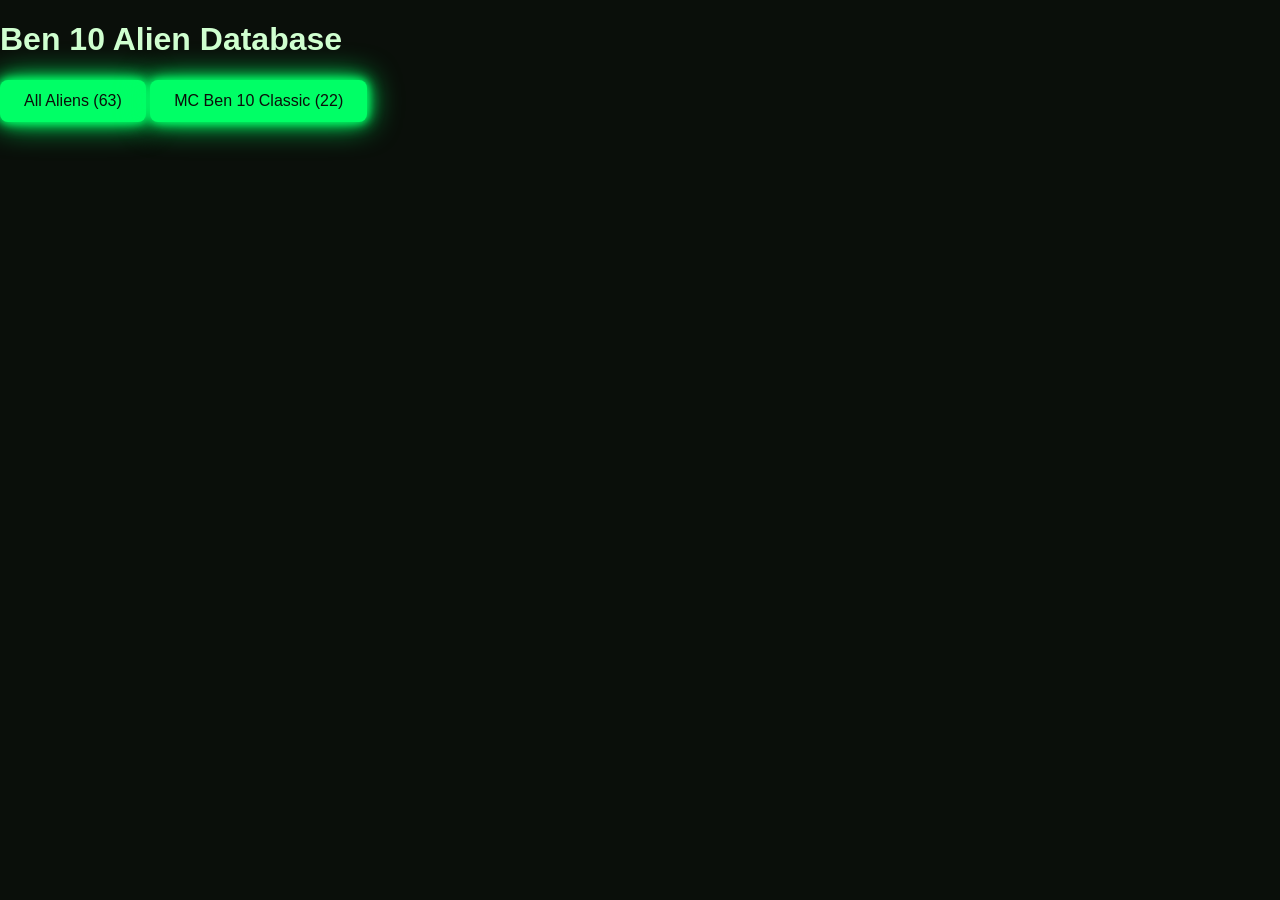
<file: index.html>
<!DOCTYPE html>
<html lang="en">
<head>
  <meta charset="UTF-8">
  <meta name="viewport" content="width=device-width, initial-scale=1.0">
  <title>Ben 10 Database</title>
  <link rel="stylesheet" href="style.css">
</head>

<body>

  <div class="centerBox">
    <h1>Ben 10 Alien Database</h1>

    <button onclick="window.location.href='all.html'" class="navBtn">
      All Aliens (63)
    </button>

    <button onclick="window.location.href='mcclassic.html'" class="navBtn">
      MC Ben 10 Classic (22)
    </button>
  </div>

</body>
</html>
</file>
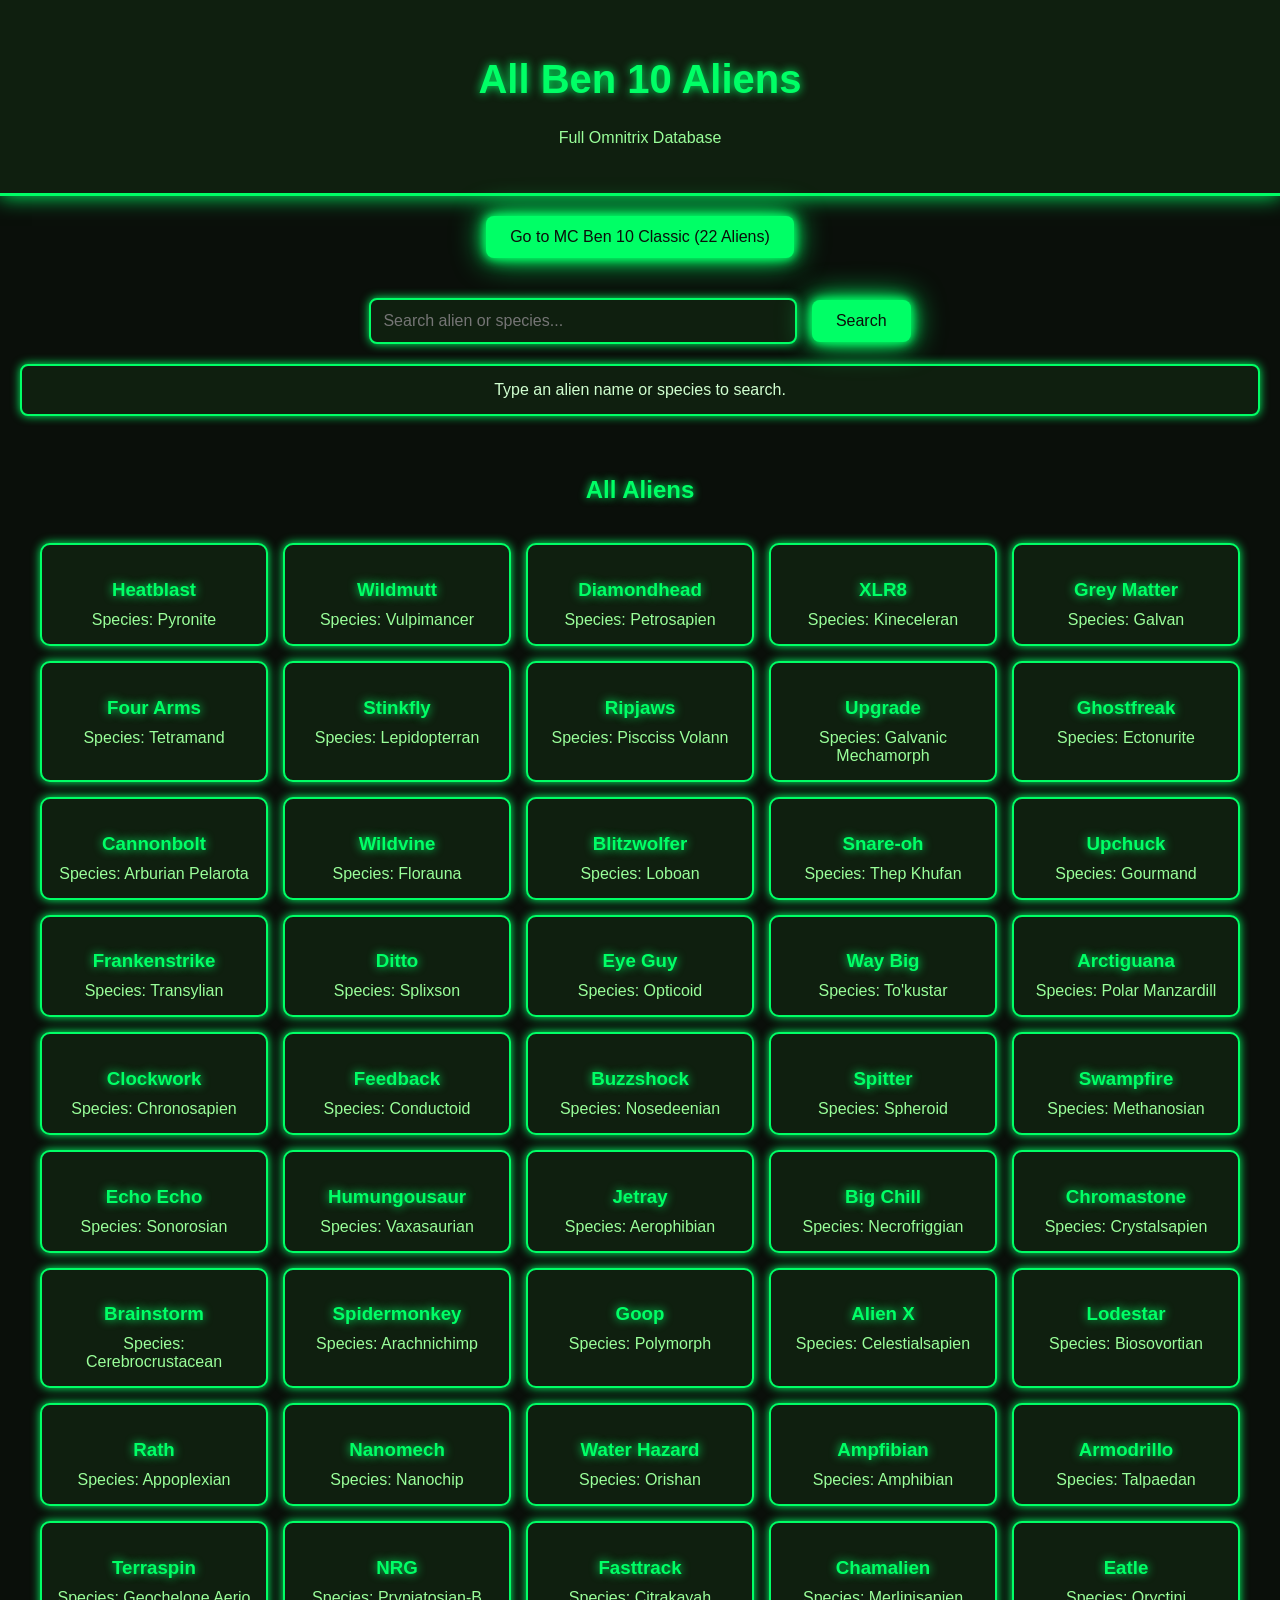
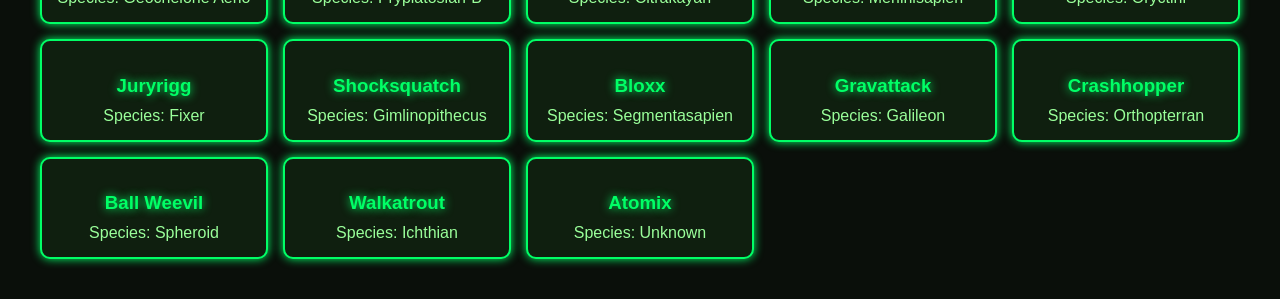
<file: All.html>
<!DOCTYPE html>
<html lang="en">
<head>
  <meta charset="UTF-8">
  <meta name="viewport" content="width=device-width, initial-scale=1.0">
  <title>All Ben 10 Aliens</title>
  <link rel="stylesheet" href="style.css">
</head>

<body>

  <header>
    <h1>All Ben 10 Aliens</h1>
    <p>Full Omnitrix Database</p>
  </header>

  <section id="navSection">
    <button onclick="window.location.href='mcclassic.html'" id="mcBtn">
      Go to MC Ben 10 Classic (22 Aliens)
    </button>
  </section>

  <section id="searchSection">
    <input id="searchInput" type="text" placeholder="Search alien or species...">
    <button id="searchBtn">Search</button>
    <div id="searchResult">Type an alien name or species to search.</div>
  </section>

  <section id="alienSection">
    <h2>All Aliens</h2>
    <div id="alienList"></div>
  </section>

  <script src="all.js"></script>
</body>
</html>
</file>
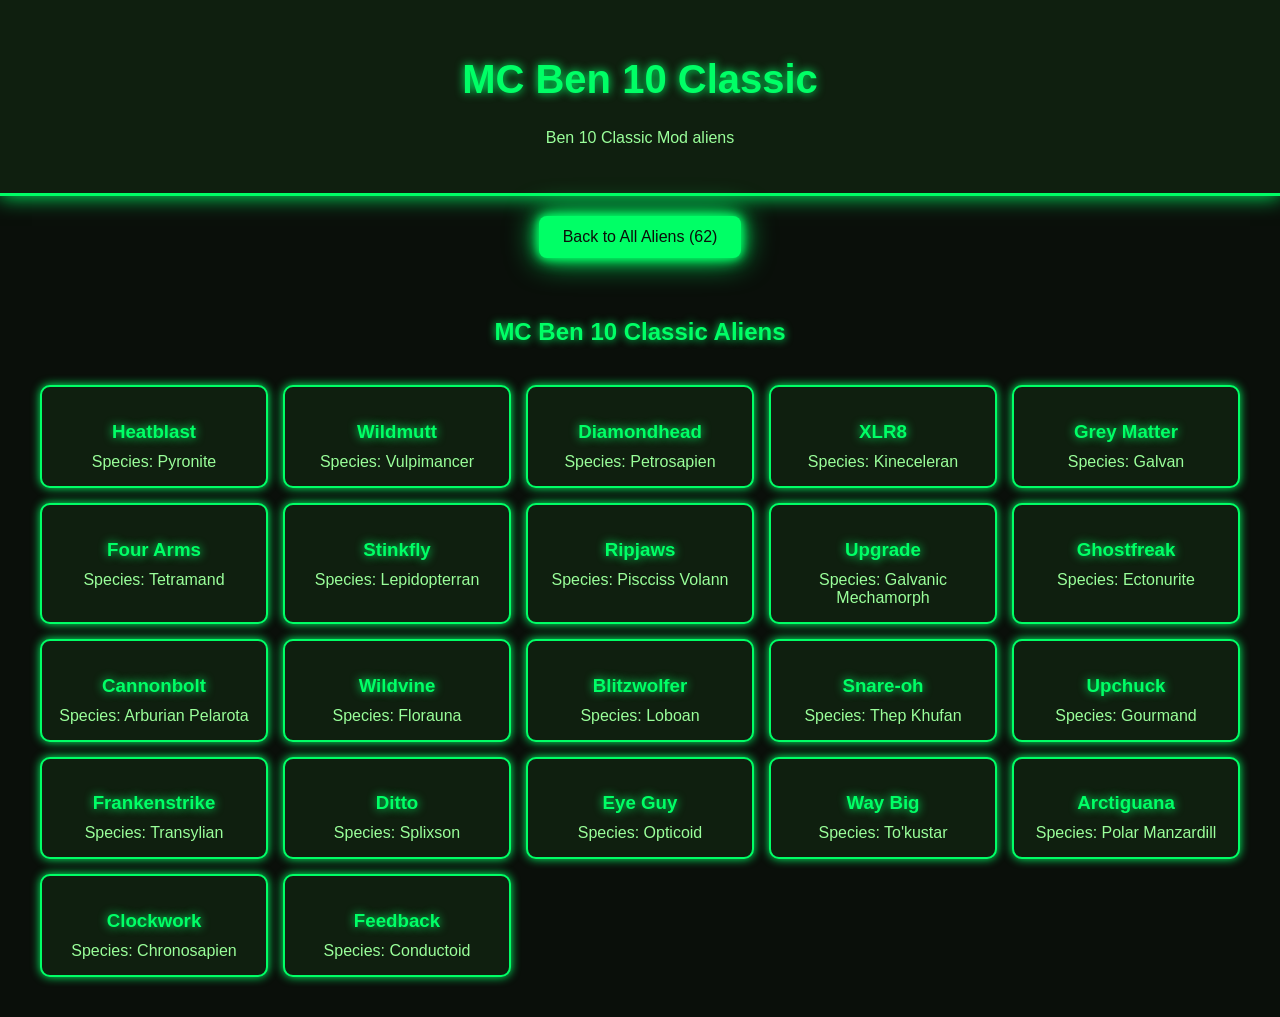
<file: mcclassic.html>
<!DOCTYPE html>
<html lang="en">
<head>
  <meta charset="UTF-8">
  <meta name="viewport" content="width=device-width, initial-scale=1.0">
  <title>MC Ben 10 Classic</title>
  <link rel="stylesheet" href="style.css">
</head>

<body>

  <header>
    <h1>MC Ben 10 Classic</h1>
    <p>Ben 10 Classic Mod aliens</p>
  </header>

  <section id="navSection">
    <button onclick="window.location.href='all.html'" id="allBtn">
      Back to All Aliens (62)
    </button>
  </section>

  <section id="alienSection">
    <h2>MC Ben 10 Classic Aliens</h2>
    <div id="alienList"></div>
  </section>

  <script src="mcclassic.js"></script>
</body>
</html>
</file>
<file: style.css>
/* PAGE BACKGROUND */
body {
  background: #0a0f0a;
  color: #d0ffd0;
  font-family: 'Trebuchet MS', sans-serif;
  margin: 0;
  padding: 0;
}

/* HEADER */
header {
  text-align: center;
  padding: 30px 10px;
  background: #0f1f0f;
  border-bottom: 3px solid #00ff66;
  box-shadow: 0 0 20px #00ff66;
}

header h1 {
  font-size: 2.5rem;
  color: #00ff66;
  text-shadow: 0 0 10px #00ff66;
}

header p {
  color: #9aff9a;
}

/* NEON BUTTONS */
button,
.home-btn,
.nav-btn,
.action-btn {
    background-color: #00ff66;
    color: #0a0f0a;
    border: none;
    padding: 12px 24px;
    font-size: 1rem;
    border-radius: 8px;
    cursor: pointer;

    box-shadow: 0 0 8px #00ff66,
                0 0 16px #00ff66,
                0 0 32px #00ff66;
    transition: 0.2s ease;
}

button:hover,
.home-btn:hover,
.nav-btn:hover,
.action-btn:hover {
    box-shadow: 0 0 12px #00ff66,
                0 0 24px #00ff66,
                0 0 48px #00ff66;
    transform: scale(1.05);
}

/* NAV SECTION */
#navSection {
  text-align: center;
  padding: 20px;
}

/* SEARCH SECTION */
#searchSection {
  padding: 20px;
  text-align: center;
}

#searchInput {
  width: 70%;
  max-width: 400px;
  padding: 12px;
  border-radius: 8px;
  border: 2px solid #00ff66;
  background: #0f1f0f;
  color: #d0ffd0;
  font-size: 1rem;
  box-shadow: 0 0 10px #00ff66;
}

#searchBtn {
  margin-left: 10px;
}

#searchResult {
  margin-top: 20px;
  padding: 15px;
  background: #0f1f0f;
  border: 2px solid #00ff66;
  border-radius: 8px;
  box-shadow: 0 0 10px #00ff66;
}

/* ALIEN SECTION */
#alienSection {
  padding: 20px;
}

#alienSection h2 {
  text-align: center;
  color: #00ff66;
  text-shadow: 0 0 8px #00ff66;
}

/* ALIEN GRID */
#alienList {
  display: grid;
  grid-template-columns: repeat(auto-fit, minmax(220px, 1fr));
  gap: 15px;
  padding: 20px;
}

/* ALIEN CARD */
.alien-card {
  background: #0f1f0f;
  border: 2px solid #00ff66;
  border-radius: 10px;
  padding: 15px;
  text-align: center;
  transition: 0.2s;
  box-shadow: 0 0 10px #00ff66;
}

.alien-card:hover {
  transform: scale(1.05);
  box-shadow: 0 0 20px #00ff66;
}

.alien-card h3 {
  color: #00ff66;
  margin-bottom: 10px;
  text-shadow: 0 0 10px #00ff66;
}

.alien-meta {
  color: #9aff9a;
}
</file>
